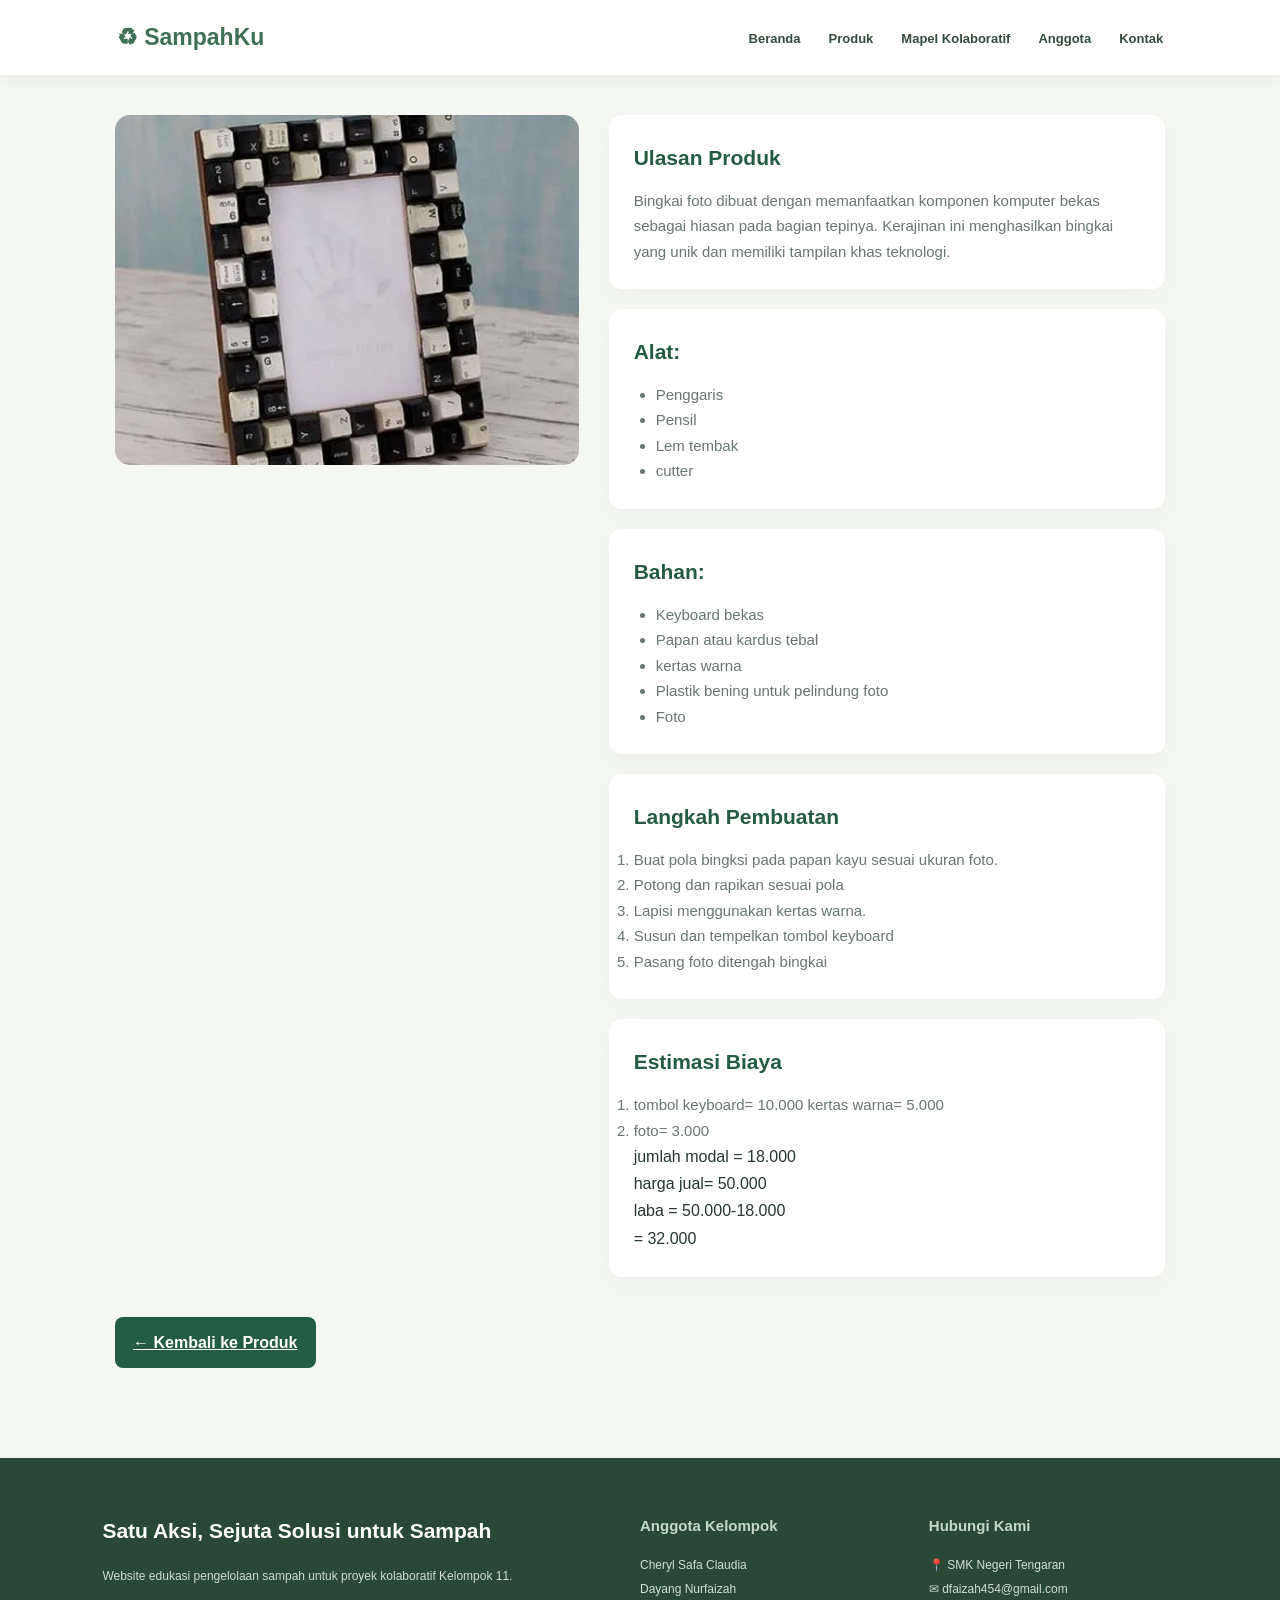
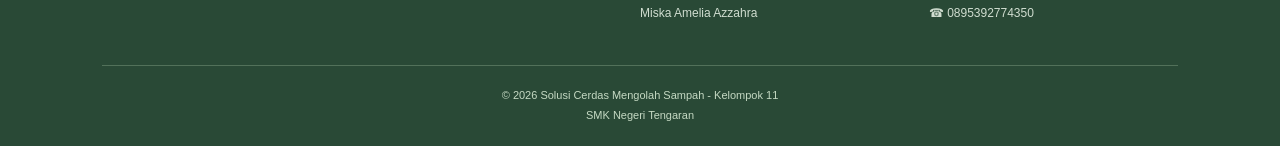
<file: produk/bingkai.html>
<!DOCTYPE html>
<html lang="id">
<head>
    <meta charset="UTF-8">
    <meta name="viewport" content="width=device-width, initial-scale=1.0">
    <title>Bingkai Foto - Detail Produk</title>
    <link rel="stylesheet" href="../css/detail.css">
</head>
<body>

   <!-- NAVBAR -->
    <header>
        <nav class="navbar">
            <a href="#beranda" class="logo">♻ SampahKu</a>
            <ul>
                <li><a href="#beranda">Beranda</a></li>
                <li><a href="#produk">Produk</a></li>
                <li><a href="#mapel">Mapel Kolaboratif</a></li>
                <li><a href="#anggota">Anggota</a></li>
                <li><a href="#kontak">Kontak</a></li>
            </ul>
        </nav>
    </header>



<main>
    <div class="detail-layout">
        <div>
            <img class="detail-image"
                 src="../image/bingkai.webp"
                 alt="Bingkai Foto dari Keyboard">
        </div>

        <div>
            <div class="content-card">
                <h2>Ulasan Produk</h2>
                <p>
                Bingkai foto dibuat dengan memanfaatkan komponen komputer bekas sebagai hiasan pada bagian tepinya. 
                Kerajinan ini menghasilkan bingkai yang unik dan memiliki tampilan khas teknologi.
                </p>
            </div>

             <div class="content-card">
                <h2>Alat:</h2>
                <ul>
                    <li>Penggaris</li>
                    <li>Pensil</li>
                    <li>Lem tembak</li>
                    <li>cutter</li>
                </ul>
            </div>
            
            <div class="content-card">
                <h2>Bahan:</h2>
                <ul>
                    <li>Keyboard bekas</li>
                    <li>Papan atau kardus tebal</li>
                    <li>kertas warna</li>
                    <li>Plastik bening untuk pelindung foto</li>
                    <li>Foto</li>
                </ul>
            </div>

            <div class="content-card">
                <h2>Langkah Pembuatan</h2>
                <ol>
                    <li>Buat pola bingksi pada papan kayu sesuai ukuran foto.</li>
                    <li>Potong dan rapikan sesuai pola</li>
                    <li>Lapisi menggunakan kertas warna.</li>
                    <li>Susun dan tempelkan tombol keyboard</li>
                    <li>Pasang foto ditengah bingkai</li>
                </ol>
            </div>

            <div class="content-card">
                <h2>Estimasi Biaya</h2>
                 <ol>
                <li>tombol keyboard= 10.000 kertas warna= 5.000</li>
                <li>foto= 3.000</li>
                jumlah modal = 18.000<br>
                harga jual= 50.000<br>
                laba = 50.000-18.000<br>
                        = 32.000
                </ol>
             </div>
        </div>
    </div>

    <a href="../index.html#produk" class="back-link">
        ← Kembali ke Produk
    </a>
</main>

    <!-- FOOTER -->
    <footer>
        <div class="footer-content">
            <div>
                <h2>Satu Aksi, Sejuta Solusi untuk Sampah</h2>
                <p>Website edukasi pengelolaan sampah untuk proyek kolaboratif Kelompok 11.</p>
            </div>

            <div>
                <h3>Anggota Kelompok</h3>
                <p>Cheryl Safa Claudia</p>
                <p>Dayang Nurfaizah</p>
                <p>Miska Amelia Azzahra</p>
            </div>

            <div>
                <h3>Hubungi Kami</h3>
                <p>📍 SMK Negeri Tengaran</p>
                <p>✉ dfaizah454@gmail.com</p>
                <p>☎ 0895392774350</p>
            </div>
        </div>

        <div class="copyright">
            <p>© 2026 Solusi Cerdas Mengolah Sampah - Kelompok 11</p>
            <p>SMK Negeri Tengaran</p>
        </div>
    </footer>


</body>
</html>
</file>
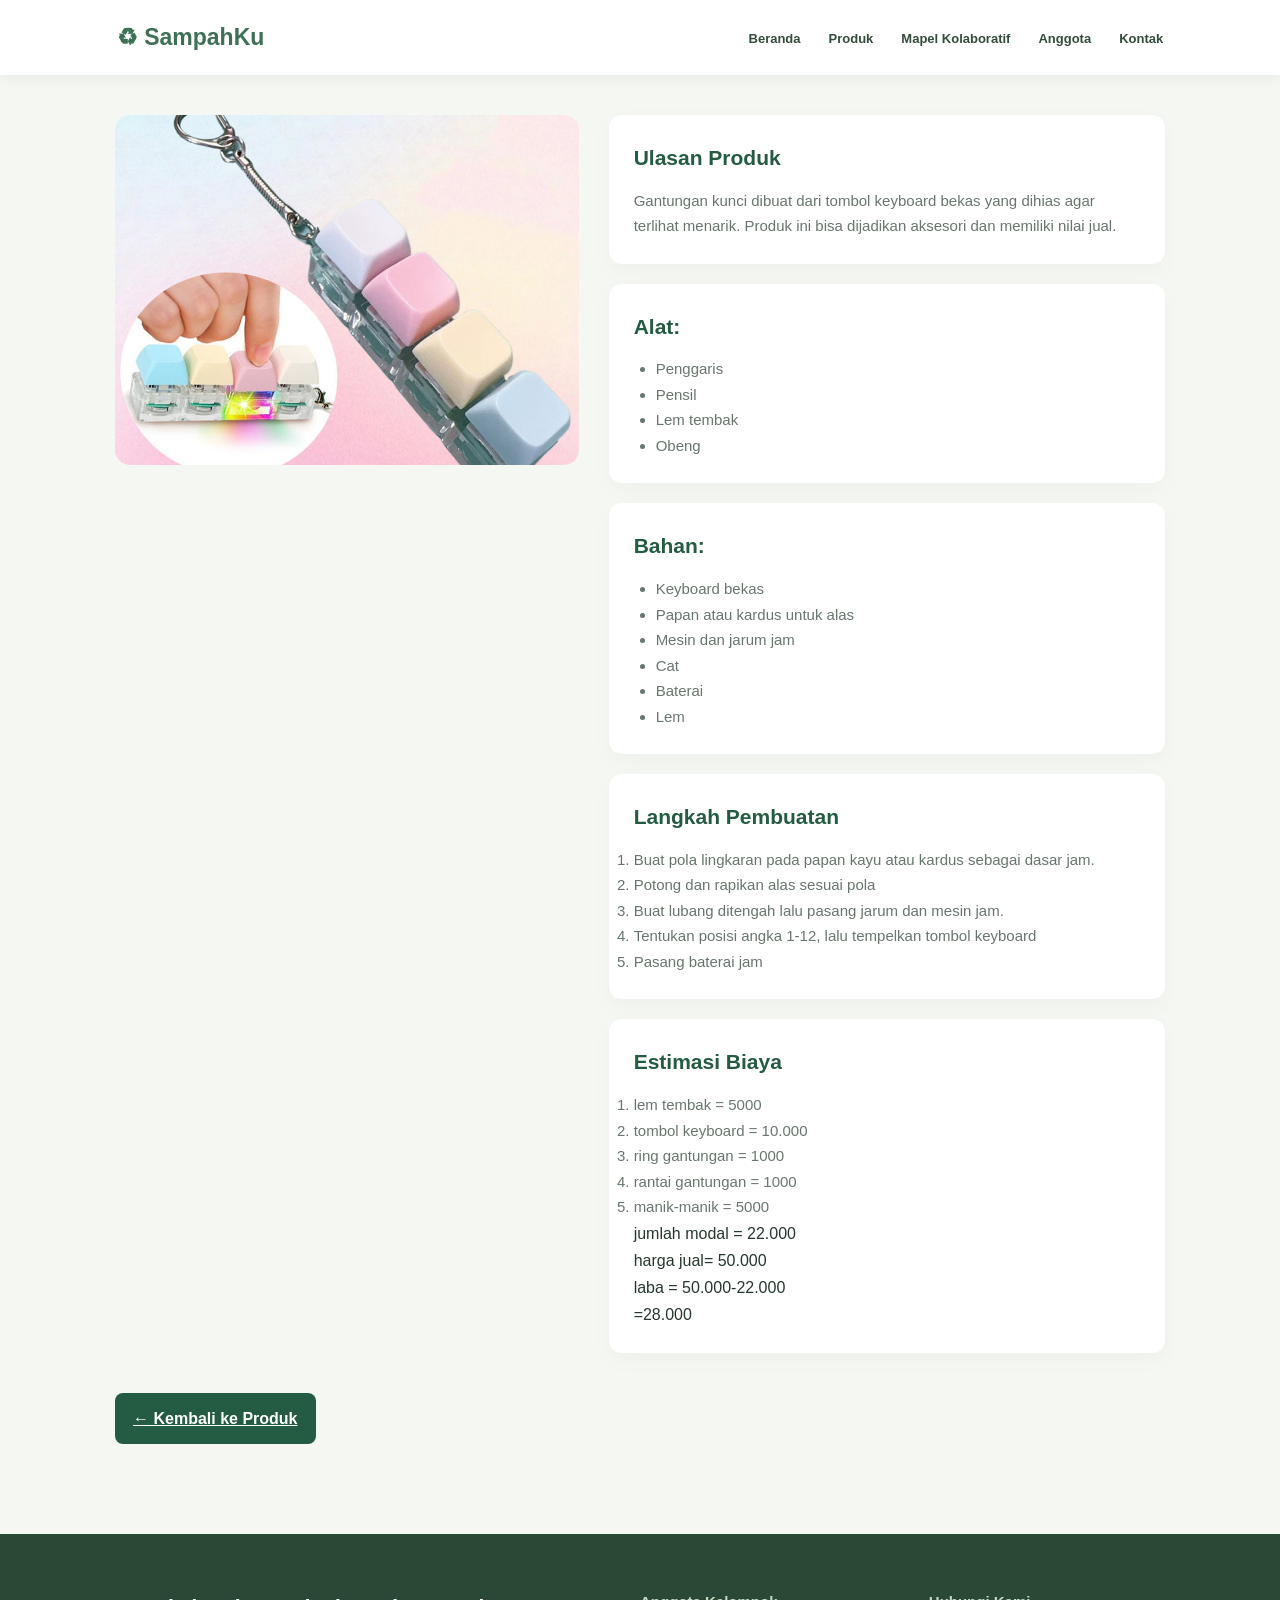
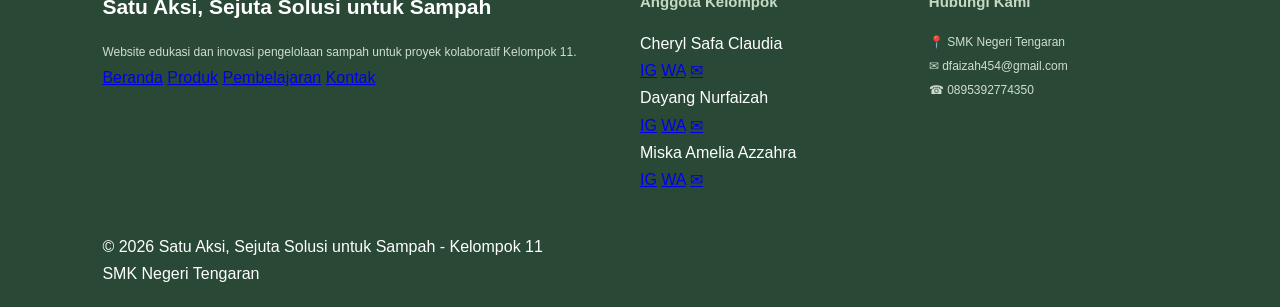
<file: produk/gantungan.html>
<!DOCTYPE html>
<html lang="id">
<head>
    <meta charset="UTF-8">
    <meta name="viewport" content="width=device-width, initial-scale=1.0">
    <title>Gantungan Kunci - Detail Produk</title>
    <link rel="stylesheet" href="../css/detail.css">
</head>
<body>

<!-- NAVBAR -->
    <header>
        <nav class="navbar">
            <div class="logo">♻ SampahKu</div>
            
            <ul class="menu">
                <li><a href="#beranda">Beranda</a></li>
                <li><a href="#produk">Produk</a></li>
                <li><a href="#mapel">Mapel Kolaboratif</a></li>
                <li><a href="#anggota">Anggota</a></li>
                <li><a href="#kontak">Kontak</a></li>
            </ul>
        </nav>
    </header>

<main>
    <div class="detail-layout">
        <div>
            <img class="detail-image"
                 src="../image/gantungan kunci.jpg"
                 alt="Gantungan Kunci dari Keyboard">
        </div>

        <div>
            <div class="content-card">
                <h2>Ulasan Produk</h2>
                <p>
                Gantungan kunci dibuat dari tombol keyboard bekas yang dihias agar terlihat menarik. 
                Produk ini bisa dijadikan aksesori dan memiliki nilai jual.
                </p>
            </div>
            
             <div class="content-card">
                <h2>Alat:</h2>
                <ul>
                    <li>Penggaris</li>
                    <li>Pensil</li>
                    <li>Lem tembak</li>
                    <li>Obeng</li>
                </ul>
            </div>

           <div class="content-card">
                <h2>Bahan:</h2>
                <ul>
                    <li>Keyboard bekas</li>
                    <li>Papan atau kardus untuk alas</li>
                    <li>Mesin dan jarum jam</li>
                    <li>Cat</li>
                    <li>Baterai</li>
                    <li>Lem</li>
                </ul>
            </div>

            <div class="content-card">
                <h2>Langkah Pembuatan</h2>
                <ol>
                    <li>Buat pola lingkaran pada papan kayu atau kardus sebagai dasar jam.</li>
                    <li>Potong dan rapikan alas sesuai pola</li>
                    <li>Buat lubang ditengah lalu pasang jarum dan mesin jam.</li>
                    <li>Tentukan posisi angka 1-12, lalu tempelkan tombol keyboard</li>
                    <li>Pasang baterai jam</li>
                </ol>
            </div>

            <div class="content-card">
                <h2>Estimasi Biaya</h2>
                <ol>
                 <li>lem tembak = 5000</li>
                 <li>tombol keyboard = 10.000</li>
                 <li>ring gantungan = 1000</li>
                 <li>rantai gantungan = 1000</li>
                 <li>manik-manik = 5000</li>
                jumlah modal = 22.000<br>
                harga jual= 50.000<br>
                laba = 50.000-22.000<br>
                        =28.000
                </ol>
                
             </div>
        </div>
    </div>

    <a href="../index.html#produk" class="back-link">
        ← Kembali ke Produk
    </a>
</main>

<footer class="footer">

    <div class="footer-content">

        <div class="footer-about">
            <h2>Satu Aksi, Sejuta Solusi untuk Sampah</h2>
            <p>
                Website edukasi dan inovasi pengelolaan
                sampah untuk proyek kolaboratif Kelompok 11.
            </p>

            <div class="footer-menu">
                <a href="#beranda">Beranda</a>
                <a href="#produk">Produk</a>
                <a href="#mapel">Pembelajaran</a>
                <a href="#kontak">Kontak</a>
            </div>
        </div>

        <div class="footer-team">
    <h3>Anggota Kelompok</h3>

    <div class="member">
        <span>Cheryl Safa Claudia</span>
        <div class="social">
            <a href="https://instagram.com/username" target="_blank">IG</a>
            <a href="https://wa.me/628xxxxxxxxxx" target="_blank">WA</a>
            <a href="mailto:email@gmail.com">✉</a>
        </div>
    </div>

    <div class="member">
        <span>Dayang Nurfaizah</span>
        <div class="social">
            <a href="https://instagram.com/username" target="_blank">IG</a>
            <a href="https://wa.me/628xxxxxxxxxx" target="_blank">WA</a>
            <a href="mailto:email@gmail.com">✉</a>
        </div>
    </div>

    <div class="member">
        <span>Miska Amelia Azzahra</span>
        <div class="social">
            <a href="https://instagram.com/username" target="_blank">IG</a>
            <a href="https://wa.me/628xxxxxxxxxx" target="_blank">WA</a>
            <a href="mailto:email@gmail.com">✉</a>
        </div>
    </div>
</div>

        <div class="footer-contact">
            <h3>Hubungi Kami</h3>
            <p>📍 SMK Negeri Tengaran</p>
            <p>✉ dfaizah454@gmail.com</p>
            <p>☎ 0895392774350</p>
        </div>

    </div>

    <div class="footer-copy">
        © 2026 Satu Aksi, Sejuta Solusi untuk Sampah - Kelompok 11
        <br>
        SMK Negeri Tengaran
    </div>

</footer>

</body>
</html>
</file>
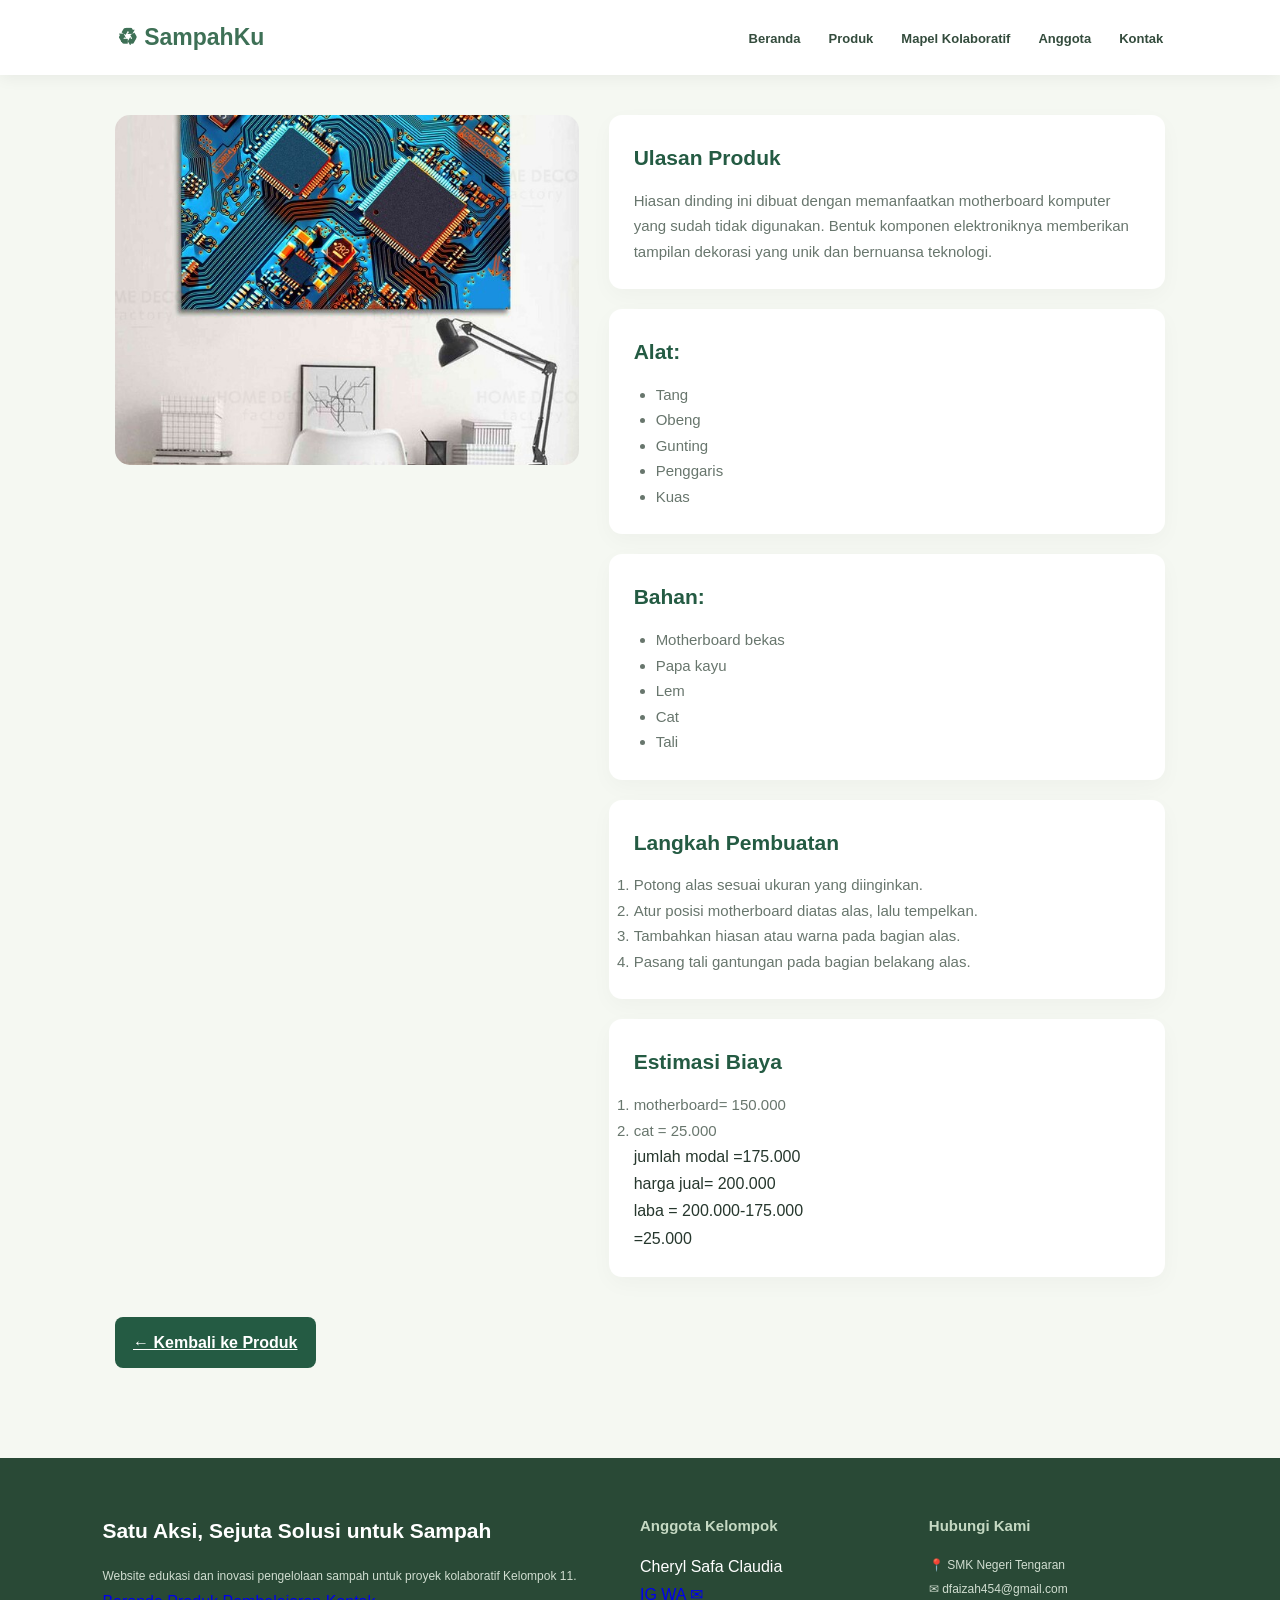
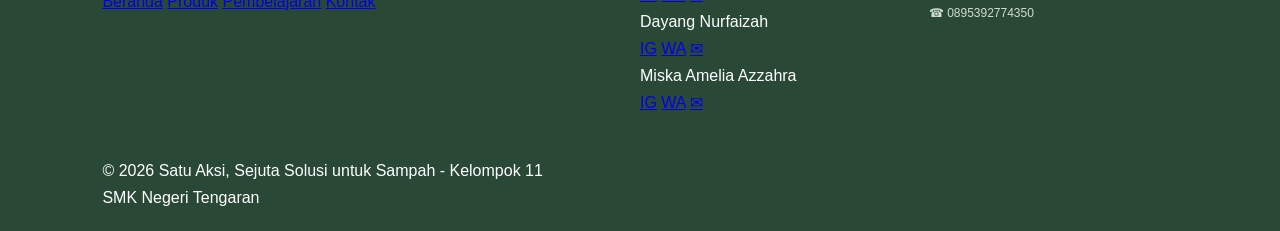
<file: produk/hiasan dinding.html>
<!DOCTYPE html>
<html lang="id">
<head>
    <meta charset="UTF-8">
    <meta name="viewport" content="width=device-width, initial-scale=1.0">
    <title>Hiasan Dinding - Detail Produk</title>
    <link rel="stylesheet" href="../css/detail.css">
</head>
<body>

    <!-- NAVBAR -->
    <header>
        <nav class="navbar">
            <div class="logo">♻ SampahKu</div>
            
            <ul class="menu">
                <li><a href="#beranda">Beranda</a></li>
                <li><a href="#produk">Produk</a></li>
                <li><a href="#mapel">Mapel Kolaboratif</a></li>
                <li><a href="#anggota">Anggota</a></li>
                <li><a href="#kontak">Kontak</a></li>
            </ul>
        </nav>
    </header>

<main>
    <div class="detail-layout">
        <div>
            <img class="detail-image"
                 src="../image/hiasan dinding.jpg"
                 alt="Hiasan dinding dari motherboard">
        </div>

        <div>
            <div class="content-card">
                <h2>Ulasan Produk</h2>
                <p>
                    Hiasan dinding ini dibuat dengan memanfaatkan
                    motherboard komputer yang sudah tidak
                    digunakan. Bentuk komponen elektroniknya
                    memberikan tampilan dekorasi yang unik
                    dan bernuansa teknologi.
                </p>
            </div>

             <div class="content-card">
                <h2>Alat:</h2>
                <ul>
                    <li>Tang</li>
                    <li>Obeng</li>
                    <li>Gunting</li>
                    <li>Penggaris</li>
                    <li>Kuas</li>
                </ul>
            </div>

            <div class="content-card">
                <h2>Bahan:</h2>
                <ul>
                    <li>Motherboard bekas</li>
                    <li>Papa kayu</li>
                    <li>Lem</li>
                    <li>Cat</li>
                    <li>Tali</li>
                </ul>
            </div>

            <div class="content-card">
                <h2>Langkah Pembuatan</h2>
                <ol>
                    <li>Potong alas sesuai ukuran yang diinginkan.</li>
                    <li>Atur posisi motherboard diatas alas, lalu tempelkan.</li>
                    <li>Tambahkan hiasan atau warna pada bagian alas.</li>
                    <li>Pasang tali gantungan pada bagian belakang alas.</li>
                </ol>
            </div>

            <div class="content-card">
                <h2>Estimasi Biaya</h2>
                 <ol>
                        <li>motherboard= 150.000</li>
                        <li>cat = 25.000</li>
                        jumlah modal =175.000<br>
                        harga jual= 200.000<br>
                        laba = 200.000-175.000<br>
                                =25.000
                
                </ol>
            </div>
         </div>
    </div>

    <a href="../index.html#produk" class="back-link">
        ← Kembali ke Produk
    </a>
</main>

<footer class="footer">

    <div class="footer-content">

        <div class="footer-about">
            <h2>Satu Aksi, Sejuta Solusi untuk Sampah</h2>
            <p>
                Website edukasi dan inovasi pengelolaan
                sampah untuk proyek kolaboratif Kelompok 11.
            </p>

            <div class="footer-menu">
                <a href="#beranda">Beranda</a>
                <a href="#produk">Produk</a>
                <a href="#mapel">Pembelajaran</a>
                <a href="#kontak">Kontak</a>
            </div>
        </div>

        <div class="footer-team">
    <h3>Anggota Kelompok</h3>

    <div class="member">
        <span>Cheryl Safa Claudia</span>
        <div class="social">
            <a href="https://instagram.com/username" target="_blank">IG</a>
            <a href="https://wa.me/628xxxxxxxxxx" target="_blank">WA</a>
            <a href="mailto:email@gmail.com">✉</a>
        </div>
    </div>

    <div class="member">
        <span>Dayang Nurfaizah</span>
        <div class="social">
            <a href="https://instagram.com/username" target="_blank">IG</a>
            <a href="https://wa.me/628xxxxxxxxxx" target="_blank">WA</a>
            <a href="mailto:email@gmail.com">✉</a>
        </div>
    </div>

    <div class="member">
        <span>Miska Amelia Azzahra</span>
        <div class="social">
            <a href="https://instagram.com/username" target="_blank">IG</a>
            <a href="https://wa.me/628xxxxxxxxxx" target="_blank">WA</a>
            <a href="mailto:email@gmail.com">✉</a>
        </div>
    </div>
</div>

        <div class="footer-contact">
            <h3>Hubungi Kami</h3>
            <p>📍 SMK Negeri Tengaran</p>
            <p>✉ dfaizah454@gmail.com</p>
            <p>☎ 0895392774350</p>
        </div>

    </div>

    <div class="footer-copy">
        © 2026 Satu Aksi, Sejuta Solusi untuk Sampah - Kelompok 11
        <br>
        SMK Negeri Tengaran
    </div>

</footer>

</body>
</html>
</file>
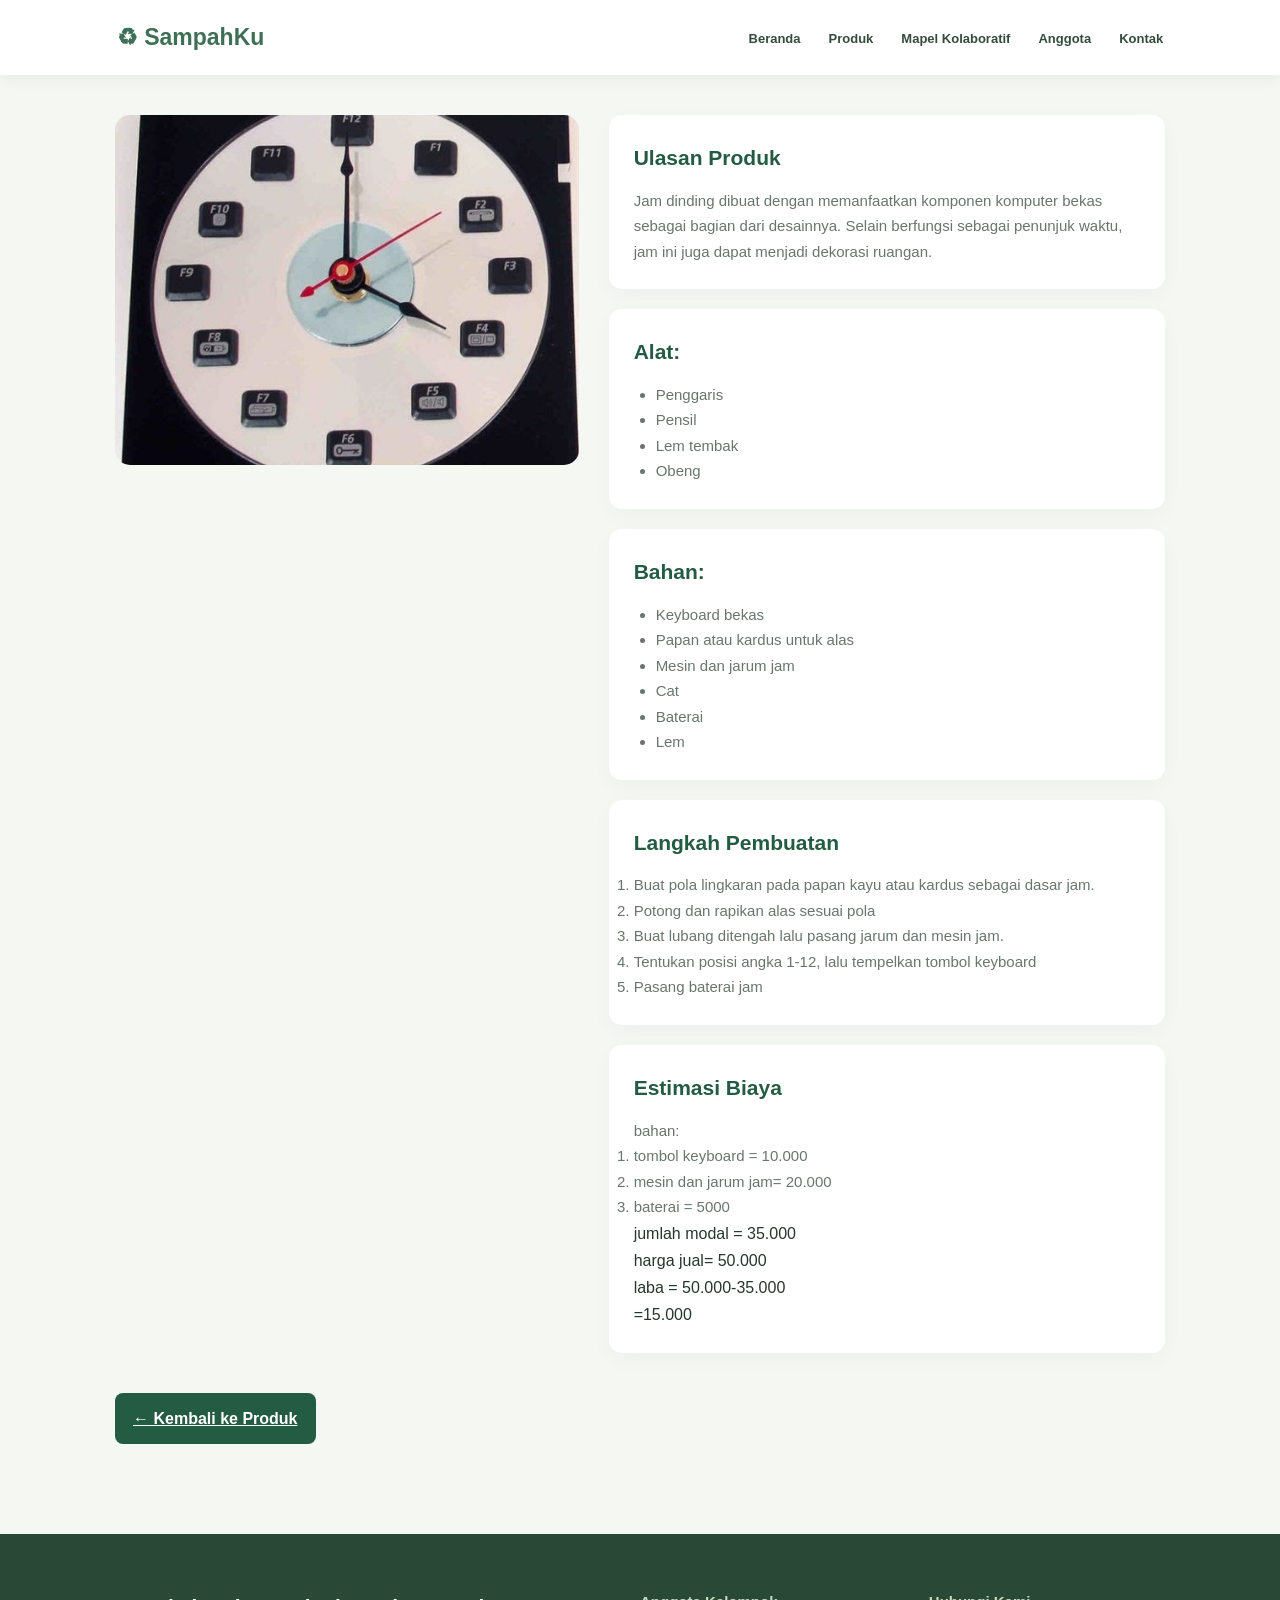
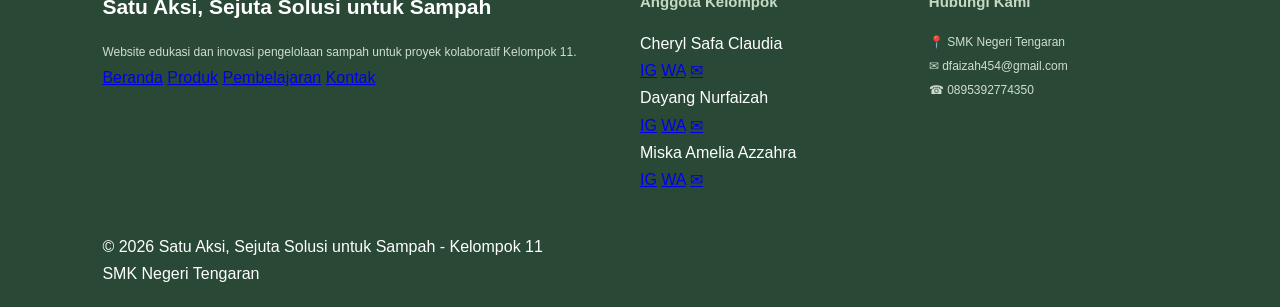
<file: produk/jam keyboard.html>
<!DOCTYPE html>
<html lang="id">
<head>
    <meta charset="UTF-8">
    <meta name="viewport" content="width=device-width, initial-scale=1.0">
    <title>Jam Dinding - Detail Produk</title>
    <link rel="stylesheet" href="../css/detail.css" href="../css/style.css">
</head>
<body>

    <!-- NAVBAR -->
    <header>
        <nav class="navbar">
            <div class="logo">♻ SampahKu</div>
            
            <ul class="menu">
                <li><a href="#beranda">Beranda</a></li>
                <li><a href="#produk">Produk</a></li>
                <li><a href="#mapel">Mapel Kolaboratif</a></li>
                <li><a href="#anggota">Anggota</a></li>
                <li><a href="#kontak">Kontak</a></li>
            </ul>
        </nav>
    </header>

<main>
    <div class="detail-layout">
        <div>
            <img class="detail-image"
                 src="../image/Jam keyboard.jpg"
                 alt="Jam Dinding dari Keyboard">
        </div>

        <div>
            <div class="content-card">
                <h2>Ulasan Produk</h2>
                <p>
            Jam dinding dibuat dengan memanfaatkan komponen komputer bekas sebagai bagian dari desainnya. 
            Selain berfungsi sebagai penunjuk waktu, jam ini juga dapat menjadi dekorasi ruangan.
                </p>
            </div>

            <div class="content-card">
                <h2>Alat:</h2>
                <ul>
                    <li>Penggaris</li>
                    <li>Pensil</li>
                    <li>Lem tembak</li>
                    <li>Obeng</li>
                </ul>
            </div>
            
            <div class="content-card">
                <h2>Bahan:</h2>
                <ul>
                    <li>Keyboard bekas</li>
                    <li>Papan atau kardus untuk alas</li>
                    <li>Mesin dan jarum jam</li>
                    <li>Cat</li>
                    <li>Baterai</li>
                    <li>Lem</li>
                </ul>
            </div>

            <div class="content-card">
                <h2>Langkah Pembuatan</h2>
                <ol>
                    <li>Buat pola lingkaran pada papan kayu atau kardus sebagai dasar jam.</li>
                    <li>Potong dan rapikan alas sesuai pola</li>
                    <li>Buat lubang ditengah lalu pasang jarum dan mesin jam.</li>
                    <li>Tentukan posisi angka 1-12, lalu tempelkan tombol keyboard</li>
                    <li>Pasang baterai jam</li>
                </ol>
            </div>

            <div class="content-card">
                <h2>Estimasi Biaya</h2>
                <p>bahan: 
                 <ol>
                    <li>tombol keyboard = 10.000</li>
                    <li>mesin dan jarum jam= 20.000</li> 
                    <li>baterai = 5000</li>

                jumlah modal = 35.000<br>
                harga jual= 50.000<br>
                laba = 50.000-35.000<br>
                        =15.000
                </ol>
                </p>
             </div>
        </div>
    </div>

    <a href="../index.html#produk" class="back-link">
        ← Kembali ke Produk
    </a>
</main>

<footer class="footer">

    <div class="footer-content">

        <div class="footer-about">
            <h2>Satu Aksi, Sejuta Solusi untuk Sampah</h2>
            <p>
                Website edukasi dan inovasi pengelolaan
                sampah untuk proyek kolaboratif Kelompok 11.
            </p>

            <div class="footer-menu">
                <a href="#beranda">Beranda</a>
                <a href="#produk">Produk</a>
                <a href="#mapel">Pembelajaran</a>
                <a href="#kontak">Kontak</a>
            </div>
        </div>

        <div class="footer-team">
    <h3>Anggota Kelompok</h3>

    <div class="member">
        <span>Cheryl Safa Claudia</span>
        <div class="social">
            <a href="https://instagram.com/username" target="_blank">IG</a>
            <a href="https://wa.me/628xxxxxxxxxx" target="_blank">WA</a>
            <a href="mailto:email@gmail.com">✉</a>
        </div>
    </div>

    <div class="member">
        <span>Dayang Nurfaizah</span>
        <div class="social">
            <a href="https://instagram.com/username" target="_blank">IG</a>
            <a href="https://wa.me/628xxxxxxxxxx" target="_blank">WA</a>
            <a href="mailto:email@gmail.com">✉</a>
        </div>
    </div>

    <div class="member">
        <span>Miska Amelia Azzahra</span>
        <div class="social">
            <a href="https://instagram.com/username" target="_blank">IG</a>
            <a href="https://wa.me/628xxxxxxxxxx" target="_blank">WA</a>
            <a href="mailto:email@gmail.com">✉</a>
        </div>
    </div>
</div>

        <div class="footer-contact">
            <h3>Hubungi Kami</h3>
            <p>📍 SMK Negeri Tengaran</p>
            <p>✉ dfaizah454@gmail.com</p>
            <p>☎ 0895392774350</p>
        </div>

    </div>

    <div class="footer-copy">
        © 2026 Satu Aksi, Sejuta Solusi untuk Sampah - Kelompok 11
        <br>
        SMK Negeri Tengaran
    </div>

</footer>

</body>
</html>
</file>
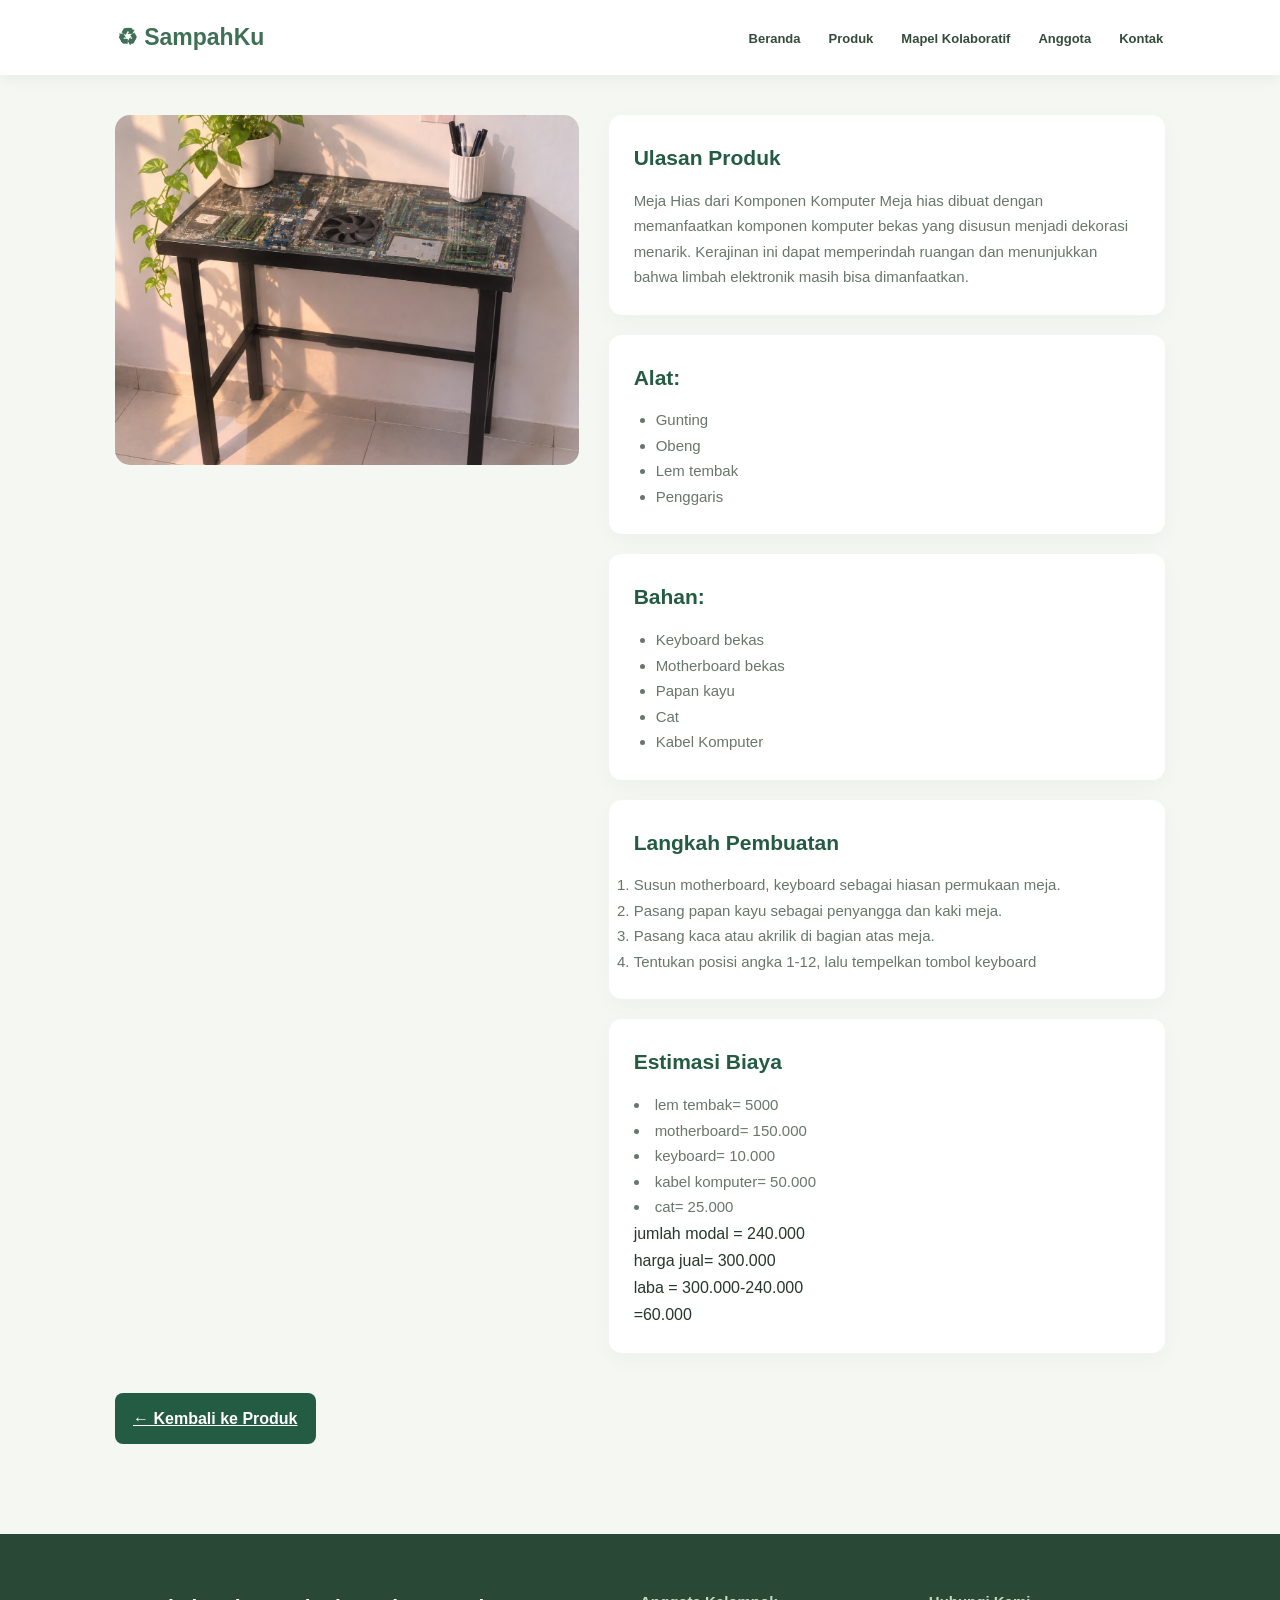
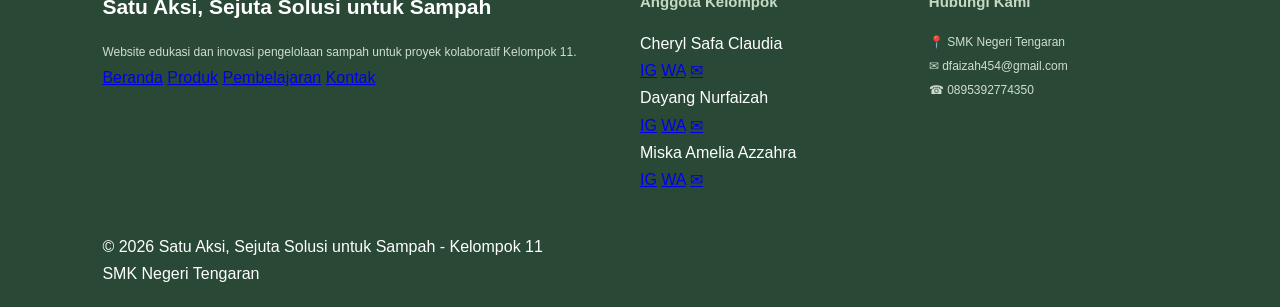
<file: produk/meja.html>
<!DOCTYPE html>
<html lang="id">
<head>
    <meta charset="UTF-8">
    <meta name="viewport" content="width=device-width, initial-scale=1.0">
    <title>Meja Hias - Detail Produk</title>
    <link rel="stylesheet" href="../css/detail.css">
</head>
<body>

    <!-- NAVBAR -->
    <header>
        <nav class="navbar">
            <div class="logo">♻ SampahKu</div>
            
            <ul class="menu">
                <li><a href="#beranda">Beranda</a></li>
                <li><a href="#produk">Produk</a></li>
                <li><a href="#mapel">Mapel Kolaboratif</a></li>
                <li><a href="#anggota">Anggota</a></li>
                <li><a href="#kontak">Kontak</a></li>
            </ul>
        </nav>
    </header>

<main>
    <div class="detail-layout">
        <div>
            <img class="detail-image"
                 src="../image/meja.png"
                 alt="Meja Hias dari Komponen Komputer">
        </div>

        <div>
            <div class="content-card">
                <h2>Ulasan Produk</h2>
                <p>
                    Meja Hias dari Komponen Komputer
                Meja hias dibuat dengan memanfaatkan komponen komputer bekas yang disusun menjadi dekorasi menarik. 
                Kerajinan ini dapat memperindah ruangan dan menunjukkan bahwa limbah elektronik masih bisa dimanfaatkan.
                </p>
            </div>

            <div class="content-card">
                <h2>Alat:</h2>
                <ul>
                    <li>Gunting</li>
                    <li>Obeng</li>
                    <li>Lem tembak</li>
                    <li>Penggaris</li>
                </ul>
            </div>
            
            <div class="content-card">
                <h2>Bahan:</h2>
                <ul>
                    <li>Keyboard bekas</li>
                    <li>Motherboard bekas</li>
                    <li>Papan kayu</li>
                    <li>Cat</li>
                    <li>Kabel Komputer</li>
                </ul>
            </div>

            <div class="content-card">
                <h2>Langkah Pembuatan</h2>
                <ol>
                    <li>Susun motherboard, keyboard sebagai hiasan permukaan meja.</li>
                    <li>Pasang papan kayu sebagai penyangga dan kaki meja.</li>
                    <li>Pasang kaca atau akrilik di bagian atas meja.</li>
                    <li>Tentukan posisi angka 1-12, lalu tempelkan tombol keyboard</li>
                </ol>
            </div>

            <div class="content-card">
                <h2>Estimasi Biaya</h2>
                
                    <li>lem tembak= 5000</li>
                    <li>motherboard= 150.000</li>
                    <li>keyboard= 10.000 </li>
                    <li>kabel komputer= 50.000</li>
                    <li>cat= 25.000</li>

                    jumlah modal = 240.000<br>
                    harga jual= 300.000<br>
                    laba = 300.000-240.000<br>
                            =60.000
             </div>
        </div>
    </div>

    <a href="../index.html#produk" class="back-link">
        ← Kembali ke Produk
    </a>
</main>

<footer class="footer">

    <div class="footer-content">

        <div class="footer-about">
            <h2>Satu Aksi, Sejuta Solusi untuk Sampah</h2>
            <p>
                Website edukasi dan inovasi pengelolaan
                sampah untuk proyek kolaboratif Kelompok 11.
            </p>

            <div class="footer-menu">
                <a href="#beranda">Beranda</a>
                <a href="#produk">Produk</a>
                <a href="#mapel">Pembelajaran</a>
                <a href="#kontak">Kontak</a>
            </div>
        </div>

        <div class="footer-team">
    <h3>Anggota Kelompok</h3>

    <div class="member">
        <span>Cheryl Safa Claudia</span>
        <div class="social">
            <a href="https://instagram.com/username" target="_blank">IG</a>
            <a href="https://wa.me/628xxxxxxxxxx" target="_blank">WA</a>
            <a href="mailto:email@gmail.com">✉</a>
        </div>
    </div>

    <div class="member">
        <span>Dayang Nurfaizah</span>
        <div class="social">
            <a href="https://instagram.com/username" target="_blank">IG</a>
            <a href="https://wa.me/628xxxxxxxxxx" target="_blank">WA</a>
            <a href="mailto:email@gmail.com">✉</a>
        </div>
    </div>

    <div class="member">
        <span>Miska Amelia Azzahra</span>
        <div class="social">
            <a href="https://instagram.com/username" target="_blank">IG</a>
            <a href="https://wa.me/628xxxxxxxxxx" target="_blank">WA</a>
            <a href="mailto:email@gmail.com">✉</a>
        </div>
    </div>
</div>

        <div class="footer-contact">
            <h3>Hubungi Kami</h3>
            <p>📍 SMK Negeri Tengaran</p>
            <p>✉ dfaizah454@gmail.com</p>
            <p>☎ 0895392774350</p>
        </div>

    </div>

    <div class="footer-copy">
        © 2026 Satu Aksi, Sejuta Solusi untuk Sampah - Kelompok 11
        <br>
        SMK Negeri Tengaran
    </div>

</footer>

</body>
</html>
</file>
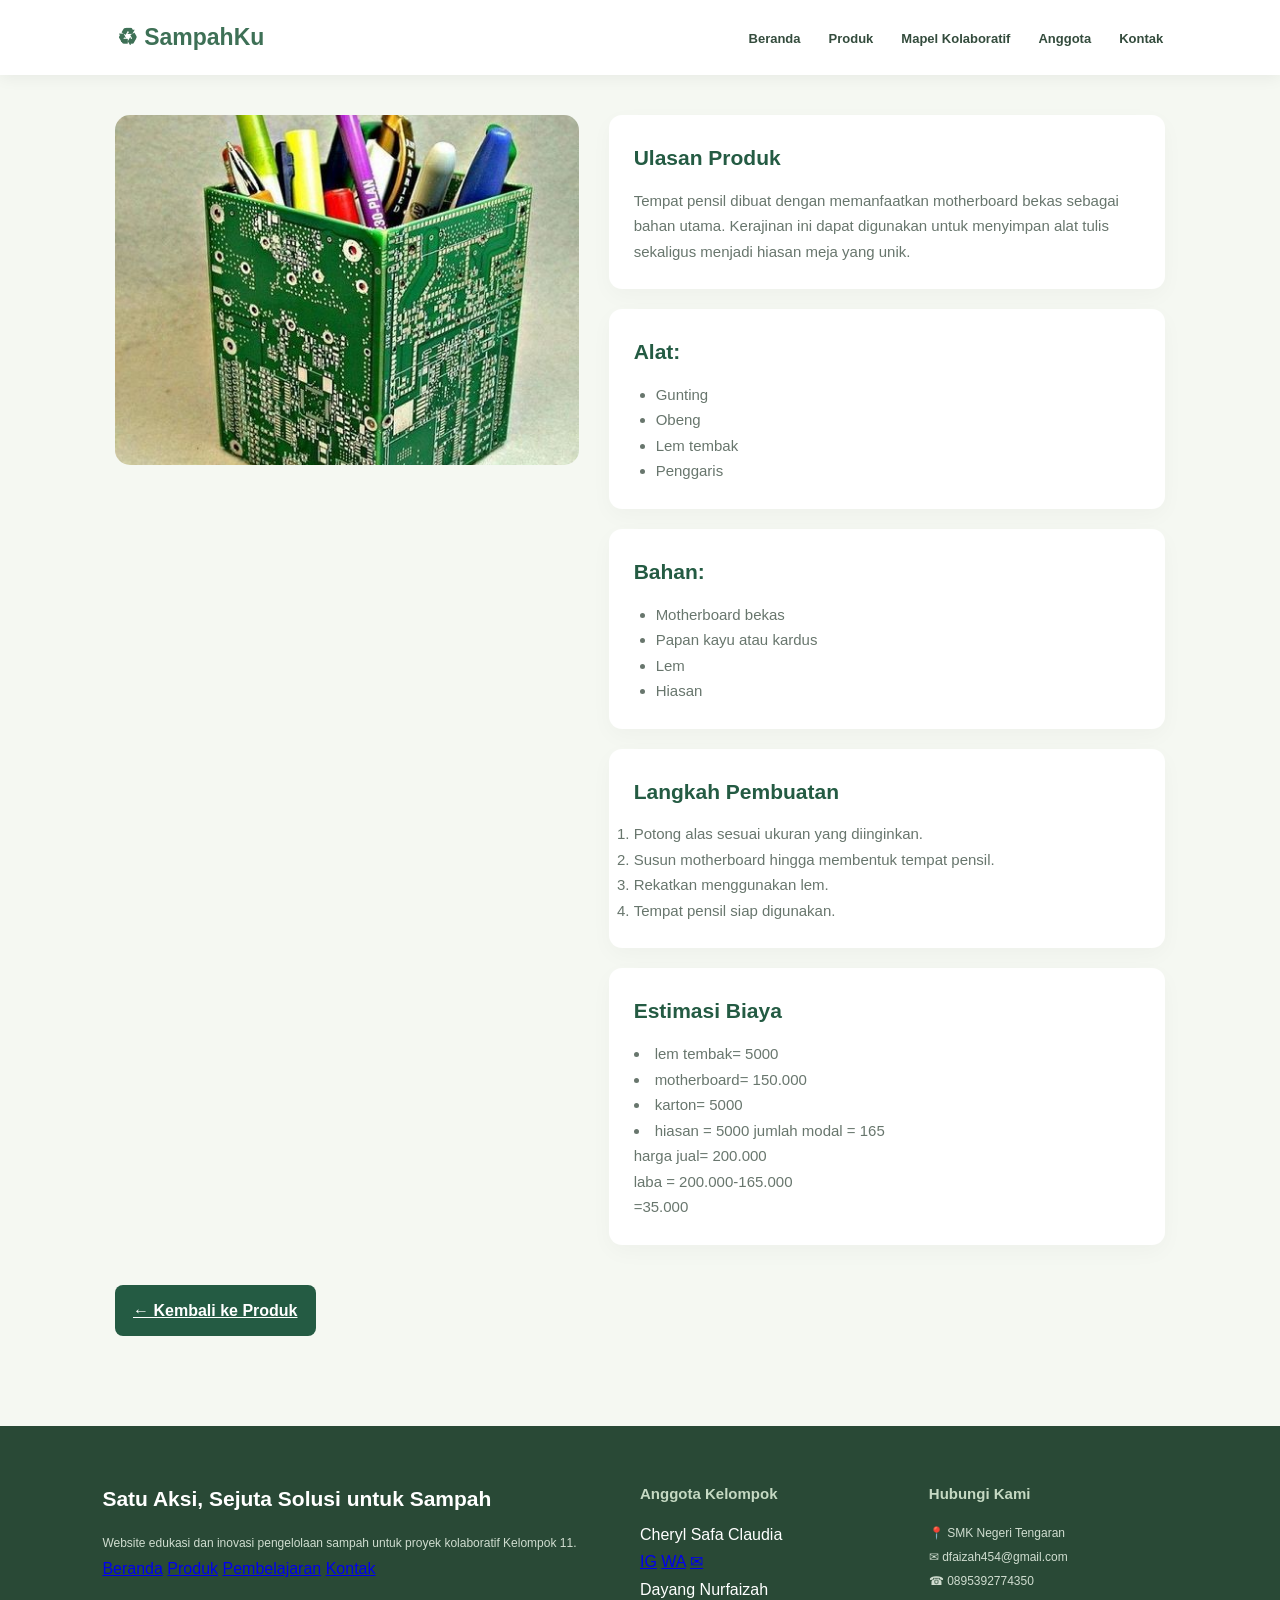
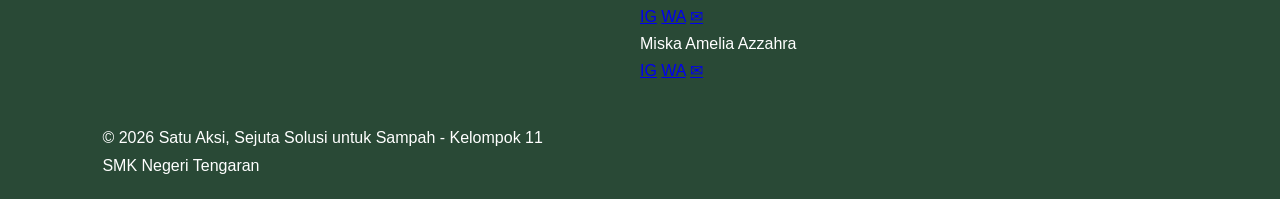
<file: produk/tempat pensil.html>
<!DOCTYPE html>
<html lang="id">
<head>
    <meta charset="UTF-8">
    <meta name="viewport" content="width=device-width, initial-scale=1.0">
    <title>Tempat Pensil - Detail Produk</title>
    <link rel="stylesheet" href="../css/detail.css">
</head>
<body>

    <!-- NAVBAR -->
    <header>
        <nav class="navbar">
            <div class="logo">♻ SampahKu</div>
            
            <ul class="menu">
                <li><a href="#beranda">Beranda</a></li>
                <li><a href="#produk">Produk</a></li>
                <li><a href="#mapel">Mapel Kolaboratif</a></li>
                <li><a href="#anggota">Anggota</a></li>
                <li><a href="#kontak">Kontak</a></li>
            </ul>
        </nav>
    </header>

<main>
    <div class="detail-layout">
        <div>
            <img class="detail-image"
                 src="../image/tempat pensil.jpg"
                 alt=Tempat Pensil dari motherboard">
        </div>

        <div>
            <div class="content-card">
                <h2>Ulasan Produk</h2>
                <p>
                Tempat pensil dibuat dengan memanfaatkan motherboard bekas sebagai bahan utama. Kerajinan ini dapat digunakan 
                untuk menyimpan alat tulis sekaligus menjadi hiasan meja yang unik.
                </p>
            </div>

             <div class="content-card">
                <h2>Alat:</h2>
                <ul>
                    <li>Gunting</li>
                    <li>Obeng</li>
                    <li>Lem tembak</li>
                    <li>Penggaris</li>
                </ul>
            </div>
            
            <div class="content-card">
                <h2>Bahan:</h2>
                <ul>
                    <li>Motherboard bekas</li>
                    <li>Papan kayu atau kardus</li>
                    <li>Lem</li>
                    <li>Hiasan</li>
                </ul>
            </div>

            <div class="content-card">
                <h2>Langkah Pembuatan</h2>
                <ol>
                    <li>Potong alas sesuai ukuran yang diinginkan.</li>
                    <li>Susun motherboard hingga membentuk tempat pensil.</li>
                    <li>Rekatkan menggunakan lem.</li>
                    <li>Tempat pensil siap digunakan.</li>
                </ol>
            </div>

            <div class="content-card">
                <h2>Estimasi Biaya</h2>
                
                    <li>lem tembak= 5000 
                    <li>motherboard= 150.000
                    <li>karton= 5000 
                    <li>hiasan = 5000

                    jumlah modal = 165<br>
                    harga jual= 200.000<br>
                    laba = 200.000-165.000<br>
                            =35.000
             </div>
        </div>
    </div>

    <a href="../index.html#produk" class="back-link">
        ← Kembali ke Produk
    </a>
</main>

<footer class="footer">

    <div class="footer-content">

        <div class="footer-about">
            <h2>Satu Aksi, Sejuta Solusi untuk Sampah</h2>
            <p>
                Website edukasi dan inovasi pengelolaan
                sampah untuk proyek kolaboratif Kelompok 11.
            </p>

            <div class="footer-menu">
                <a href="#beranda">Beranda</a>
                <a href="#produk">Produk</a>
                <a href="#mapel">Pembelajaran</a>
                <a href="#kontak">Kontak</a>
            </div>
        </div>

        <div class="footer-team">
    <h3>Anggota Kelompok</h3>

    <div class="member">
        <span>Cheryl Safa Claudia</span>
        <div class="social">
            <a href="https://instagram.com/username" target="_blank">IG</a>
            <a href="https://wa.me/628xxxxxxxxxx" target="_blank">WA</a>
            <a href="mailto:email@gmail.com">✉</a>
        </div>
    </div>

    <div class="member">
        <span>Dayang Nurfaizah</span>
        <div class="social">
            <a href="https://instagram.com/username" target="_blank">IG</a>
            <a href="https://wa.me/628xxxxxxxxxx" target="_blank">WA</a>
            <a href="mailto:email@gmail.com">✉</a>
        </div>
    </div>

    <div class="member">
        <span>Miska Amelia Azzahra</span>
        <div class="social">
            <a href="https://instagram.com/username" target="_blank">IG</a>
            <a href="https://wa.me/628xxxxxxxxxx" target="_blank">WA</a>
            <a href="mailto:email@gmail.com">✉</a>
        </div>
    </div>
</div>

        <div class="footer-contact">
            <h3>Hubungi Kami</h3>
            <p>📍 SMK Negeri Tengaran</p>
            <p>✉ dfaizah454@gmail.com</p>
            <p>☎ 0895392774350</p>
        </div>

    </div>

    <div class="footer-copy">
        © 2026 Satu Aksi, Sejuta Solusi untuk Sampah - Kelompok 11
        <br>
        SMK Negeri Tengaran
    </div>

</footer>

</body>
</html>
</file>
<file: css/detail.css>
* {
    margin: 0;
    padding: 0;
    box-sizing: border-box;
}

body {
    font-family: 'DM Sans', sans-serif;
    background: #f5f8f2;
    color: #26372d;
    line-height: 1.7;
}

/* NAVBAR */
header {
    background-color: #fff;
    position: sticky;
    top: 0;
    z-index: 100;
    box-shadow: 0 3px 15px rgba(0,0,0,0.06);
}

.navbar {
    max-width: 1200px;
    margin: auto;
    padding: 18px 6%;
    display: flex;
    justify-content: space-between;
    align-items: center;
}

.logo {
    font-size: 23px;
    font-weight: 800;
    color: #3e7056;
    text-decoration: none;
}

.navbar ul {
    display: flex;
    list-style: none;
    gap: 28px;
}

.navbar ul li a {
    text-decoration: none;
    color: #344c3d;
    font-size: 13px;
    font-weight: 600;
    transition: 0.3s;
}

.navbar ul li a:hover {
    color: #8cae8e;
}


/* ISI DETAIL */
main {
    max-width: 1100px;
    margin: 40px auto;
    padding: 0 25px 50px;
}

.detail-layout {
    display: grid;
    grid-template-columns: 1fr 1.2fr;
    gap: 30px;
    align-items: start;
}

.detail-image {
    width: 100%;
    height: 350px;
    object-fit: cover;
    border-radius: 15px;
    background: #eaf3e8;
}

.content-card {
    background: white;
    padding: 25px;
    border-radius: 13px;
    margin-bottom: 20px;
    box-shadow: 0 7px 22px #00000008;
}

.content-card h2 {
    font-family: 'Poppins', sans-serif;
    color: #245b43;
    font-size: 21px;
    margin-bottom: 12px;
}

.content-card p,
.content-card li {
    color: #68766d;
    font-size: 15px;
}

.content-card ul {
    padding-left: 22px;
}

.back-link {
    display: inline-block;
    background: #245b43;
    color: white;
    padding: 12px 18px;
    border-radius: 8px;
    margin-top: 20px;
    font-weight: 700;
}

.back-link:hover {
    background: #3f805d;
}

/* RESPONSIVE */
@media (max-width: 700px) {
    .detail-layout {
        grid-template-columns: 1fr;
    }

    .detail-image {
        height: 260px;
    }

    header h1 {
        font-size: 27px;
    }
}

/* FOOTER */
footer {
    background: #294936;
    color: #fff;
    padding: 55px 8% 20px;
}

.footer-content {
    display: grid;
    grid-template-columns: 2fr 1fr 1fr;
    gap: 40px;
    margin-bottom: 40px;
}

.footer-content h2 {
    font-size: 21px;
    margin-bottom: 15px;
}

.footer-content h3 {
    font-size: 15px;
    margin-bottom: 15px;
    color: #c5d9c3;
}

.footer-content p {
    color: #d0ddd0;
    font-size: 12px;
    line-height: 2;
}

.copyright {
    border-top: 1px solid #52715a;
    padding-top: 20px;
    text-align: center;
}

.copyright p {
    color: #c5d9c3;
    font-size: 11px;
    line-height: 1.8;
}
</file>
<file: css/style.css>
@import url('https://fonts.googleapis.com/css2?family=Poppins:wght@300;400;500;600;700;800&display=swap');

* {
    margin: 0;
    padding: 0;
    box-sizing: border-box;
    scroll-behavior: smooth;
}

body {
    font-family: 'Poppins', sans-serif;
    background-color: #f8f7ef;
    color: #263d32;
}

/* NAVBAR */
header {
    background-color: #fff;
    position: sticky;
    top: 0;
    z-index: 100;
    box-shadow: 0 3px 15px rgba(0,0,0,0.06);
}

.navbar {
    max-width: 1200px;
    margin: auto;
    padding: 18px 6%;
    display: flex;
    justify-content: space-between;
    align-items: center;
}

.logo {
    font-size: 23px;
    font-weight: 800;
    color: #3e7056;
    text-decoration: none;
}

.navbar ul {
    display: flex;
    list-style: none;
    gap: 28px;
}

.navbar ul li a {
    text-decoration: none;
    color: #344c3d;
    font-size: 13px;
    font-weight: 600;
    transition: 0.3s;
}

.navbar ul li a:hover {
    color: #8cae8e;
}

/* HERO */
.hero {
    min-height: 580px;
    padding: 80px 8%;
    display: flex;
    align-items: center;
    justify-content: space-between;
    gap: 50px;
    background: #e8eee2;
}

.hero-text {
    max-width: 570px;
}

.subjudul {
    color: #77977b;
    font-size: 13px;
    font-weight: 700;
    letter-spacing: 3px;
    margin-bottom: 20px;
}

.hero h1 {
    font-size: 53px;
    line-height: 1.2;
    color: #294936;
    margin-bottom: 20px;
}

.hero h1 span {
    color: #83a786;
}

.hero-text > p:not(.subjudul) {
    font-size: 14px;
    line-height: 1.9;
    color: #627467;
    margin-bottom: 30px;
}

.btn {
    display: inline-block;
    background: #527b5e;
    color: white;
    padding: 13px 25px;
    border-radius: 30px;
    text-decoration: none;
    font-size: 13px;
    font-weight: 600;
    transition: 0.3s;
}

.btn:hover {
    background: #34583e;
    transform: translateY(-3px);
}

.hero-image {
    width: 43%;
}

.hero-image img {
    width: 100%;
    border-radius: 25px;
    object-fit: cover;
}

/* SECTION UMUM */
.section {
    padding: 85px 8%;
}

.section-heading {
    text-align: center;
    margin-bottom: 45px;
}

.section-heading > p {
    color: #83a786;
    font-size: 12px;
    font-weight: 700;
    letter-spacing: 3px;
    margin-bottom: 10px;
}

.section-heading h2 {
    font-size: 32px;
    color: #294936;
    margin-bottom: 10px;
}

.section-heading span {
    color: #829184;
    font-size: 13px;
}

/* PERMASALAHAN */
.masalah {
    background: #fff;
}

.masalah-content {
    display: flex;
    align-items: center;
    gap: 50px;
    max-width: 1050px;
    margin: auto;
}

.masalah-content div {
    flex: 1;
}

.masalah-content p {
    font-size: 14px;
    line-height: 2;
    color: #68776c;
    margin-bottom: 18px;
}

.masalah-content img {
    width: 42%;
    height: 280px;
    object-fit: cover;
    border-radius: 20px;
}

/* SOLUSI */
.solusi {
    background: #edf1e8;
}

.solusi-grid {
    display: grid;
    grid-template-columns: repeat(4, 1fr);
    gap: 20px;
}

.solusi-card {
    background: #fff;
    padding: 30px 22px;
    border-radius: 18px;
    transition: 0.3s;
}

.solusi-card:hover {
    transform: translateY(-7px);
    box-shadow: 0 10px 25px rgba(0,0,0,0.07);
}

.solusi-card span {
    color: #9ab59a;
    font-size: 13px;
    font-weight: 700;
}

.solusi-card h3 {
    color: #3f6b4b;
    font-size: 21px;
    margin: 15px 0 10px;
}

.solusi-card p {
    color: #7b887e;
    font-size: 13px;
    line-height: 1.8;
}

/* PRODUK */
.produk {
    background: #fff;
}

.produk-grid {
    display: grid;
    grid-template-columns: repeat(3, 1fr);
    gap: 25px;
}

.produk-card {
    background: #f7f8f2;
    border-radius: 18px;
    overflow: hidden;
    transition: 0.3s;
}

.produk-card:hover {
    transform: translateY(-6px);
    box-shadow: 0 10px 25px rgba(0,0,0,0.08);
}

.produk-card img {
    width: 100%;
    height: 220px;
    object-fit: cover;
}

.produk-info {
    padding: 20px;
}

.produk-info h3 {
    font-size: 16px;
    color: #345640;
    margin-bottom: 12px;
}

.produk-info a {
    color: #7b9d7d;
    text-decoration: none;
    font-size: 13px;
    font-weight: 600;
}

/* MAPEL */
.mapel {
    background: #edf1e8;
}

.mapel-box {
    margin-bottom: 55px;
}

.mapel-box > h2 {
    font-size: 25px;
    color: #345640;
    margin-bottom: 8px;
}

.mapel-box > p {
    color: #7b887e;
    font-size: 13px;
    margin-bottom: 25px;
}

.materi-grid {
    display: grid;
    grid-template-columns: repeat(2, 1fr);
    gap: 22px;
    align-items: start;
}

.materi-card {
    background: white;
    padding: 25px;
    border-radius: 17px;
    box-shadow: 0 5px 15px rgba(0,0,0,0.03);
}

.materi-card h3 {
    color: #527b5e;
    font-size: 16px;
    margin-bottom: 15px;
}

.materi-card h4 {
    color: #3d6048;
    font-size: 14px;
    margin: 20px 0 8px;
}

.materi-card p,
.materi-card li {
    font-size: 12px;
    line-height: 1.9;
    color: #6c796f;
}

.materi-card ul {
    padding-left: 20px;
    margin: 10px 0;
}

.materi-card img {
    width: 100%;
    max-height: 260px;
    object-fit: contain;
    border-radius: 10px;
    margin-bottom: 15px;
}

.hasil {
    margin-top: 18px;
    padding: 13px;
    background: #edf3e9;
    border-radius: 10px;
    color: #41654a !important;
    font-weight: 600;
}


/* GRID 3 KOLOM */
.materi-grid {
    display: grid;
    grid-template-columns: repeat(3, 1fr);
    gap: 20px;
    align-items: start;
}

/* KARTU */
.materi-card {
    background: white;
    border-radius: 18px;
    overflow: hidden;
    box-shadow: 0 5px 15px rgba(0,0,0,0.06);
}

/* GAMBAR */
.materi-card img {
    width: 100%;
    height: 180px;
    object-fit: cover;
    display: block;
}

/* TOMBOL BUKA TUTUP */
.materi-card details {
    padding: 15px;
}

.materi-card summary {
    background: #d5d0f5;
    color: #344c3d;
    padding: 12px;
    border-radius: 10px;
    font-size: 14px;
    font-weight: 600;
    cursor: pointer;
    list-style: none;
}

.materi-card summary::before {
    content: "▶";
    margin-right: 9px;
    font-size: 11px;
}

.materi-card details[open] summary::before {
    content: "▼";
}

/* ISI PERHITUNGAN */
.perhitungan {
    padding-top: 15px;
}

.perhitungan h4 {
    color: #345640;
    font-size: 14px;
    margin: 18px 0 10px;
}

.perhitungan p {
    background: #eef2f7;
    color: #344c3d;
    font-size: 13px;
    padding: 12px;
    border-radius: 9px;
    margin-bottom: 8px;
    line-height: 1.6;
}

.perhitungan .hasil {
    background: #e8eee2;
    color: #345640;
    font-weight: 600;
    margin-top: 15px;
}

/* RESPONSIVE */
@media (max-width: 850px) {
    .materi-grid {
        grid-template-columns: repeat(2, 1fr);
    }
}

@media (max-width: 550px) {
    .materi-grid {
        grid-template-columns: 1fr;
    }
}

details {
    margin: 15px;
}

summary {
    background: #d5d0f5;
    color: #344c3d;
    padding: 12px;
    border-radius: 10px;
    font-size: 14px;
    font-weight: bold;
    cursor: pointer;
    list-style: none;
}

summary::-webkit-details-marker {
    display: none;
}

summary::before {
    content: "▶";
    margin-right: 8px;
}

details[open] summary::before {
    content: "▼";
}

.isi-perhitungan {
    padding-top: 15px;
}



/* ANGGOTA */
.anggota {
    background: #fff;
}

.anggota-grid {
    display: grid;
    grid-template-columns: repeat(3, 1fr);
    gap: 30px;
    max-width: 950px;
    margin: auto;
}

.anggota-card {
    background: #f5f7ef;
    padding: 25px;
    border-radius: 18px;
    text-align: center;
    transition: 0.3s;
}

.anggota-card:hover {
    transform: translateY(-6px);
}

.anggota-card img {
    width: 145px;
    height: 145px;
    border-radius: 50%;
    object-fit: cover;
    margin-bottom: 18px;
    border: 5px solid #dce8d8;
}

.anggota-card h3 {
    color: #345640;
    font-size: 15px;
    margin-bottom: 7px;
}

.anggota-card p {
    color: #839083;
    font-size: 12px;
}

/* KONTAK */
.kontak {
    background: #edf1e8;
}

.contact-form {
    max-width: 600px;
    margin: auto;
    background: white;
    padding: 35px;
    border-radius: 20px;
}

.contact-form label {
    display: block;
    font-size: 13px;
    color: #45634c;
    font-weight: 600;
    margin: 15px 0 8px;
}

.contact-form input,
.contact-form textarea {
    width: 100%;
    padding: 13px;
    border: 1px solid #dce5d9;
    border-radius: 9px;
    outline: none;
    font-family: inherit;
    font-size: 13px;
    background: #fafbf8;
}

.contact-form input:focus,
.contact-form textarea:focus {
    border-color: #83a786;
}

.contact-form textarea {
    resize: vertical;
}

.contact-form button {
    margin-top: 20px;
    padding: 13px 25px;
    border: none;
    border-radius: 30px;
    background: #527b5e;
    color: white;
    font-family: inherit;
    font-weight: 600;
    cursor: pointer;
    transition: 0.3s;
}

.contact-form button:hover {
    background: #34583e;
}

/* FOOTER */
footer {
    background: #294936;
    color: #fff;
    padding: 55px 8% 20px;
}

.footer-content {
    display: grid;
    grid-template-columns: 2fr 1fr 1fr;
    gap: 40px;
    margin-bottom: 40px;
}

.footer-content h2 {
    font-size: 21px;
    margin-bottom: 15px;
}

.footer-content h3 {
    font-size: 15px;
    margin-bottom: 15px;
    color: #c5d9c3;
}

.footer-content p {
    color: #d0ddd0;
    font-size: 12px;
    line-height: 2;
}

.copyright {
    border-top: 1px solid #52715a;
    padding-top: 20px;
    text-align: center;
}

.copyright p {
    color: #c5d9c3;
    font-size: 11px;
    line-height: 1.8;
}

/* RESPONSIVE */
@media (max-width: 850px) {
    .navbar {
        flex-direction: column;
        gap: 15px;
    }

    .navbar ul {
        flex-wrap: wrap;
        justify-content: center;
        gap: 15px;
    }

    .hero {
        flex-direction: column;
        text-align: center;
    }

    .hero-image {
        width: 80%;
    }

    .solusi-grid {
        grid-template-columns: repeat(2, 1fr);
    }

    .produk-grid {
        grid-template-columns: repeat(2, 1fr);
    }

    .anggota-grid {
        grid-template-columns: repeat(2, 1fr);
    }

    .footer-content {
        grid-template-columns: 1fr 1fr;
    }
}

@media (max-width: 550px) {
    .hero h1 {
        font-size: 38px;
    }

    .section {
        padding: 60px 6%;
    }

    .masalah-content {
        flex-direction: column;
    }

    .masalah-content img {
        width: 100%;
    }

    .solusi-grid,
    .produk-grid,
    .materi-grid,
    .anggota-grid,
    .footer-content {
        grid-template-columns: 1fr;
    }

    .contact-form {
        padding: 22px;
    }
}
</file>
